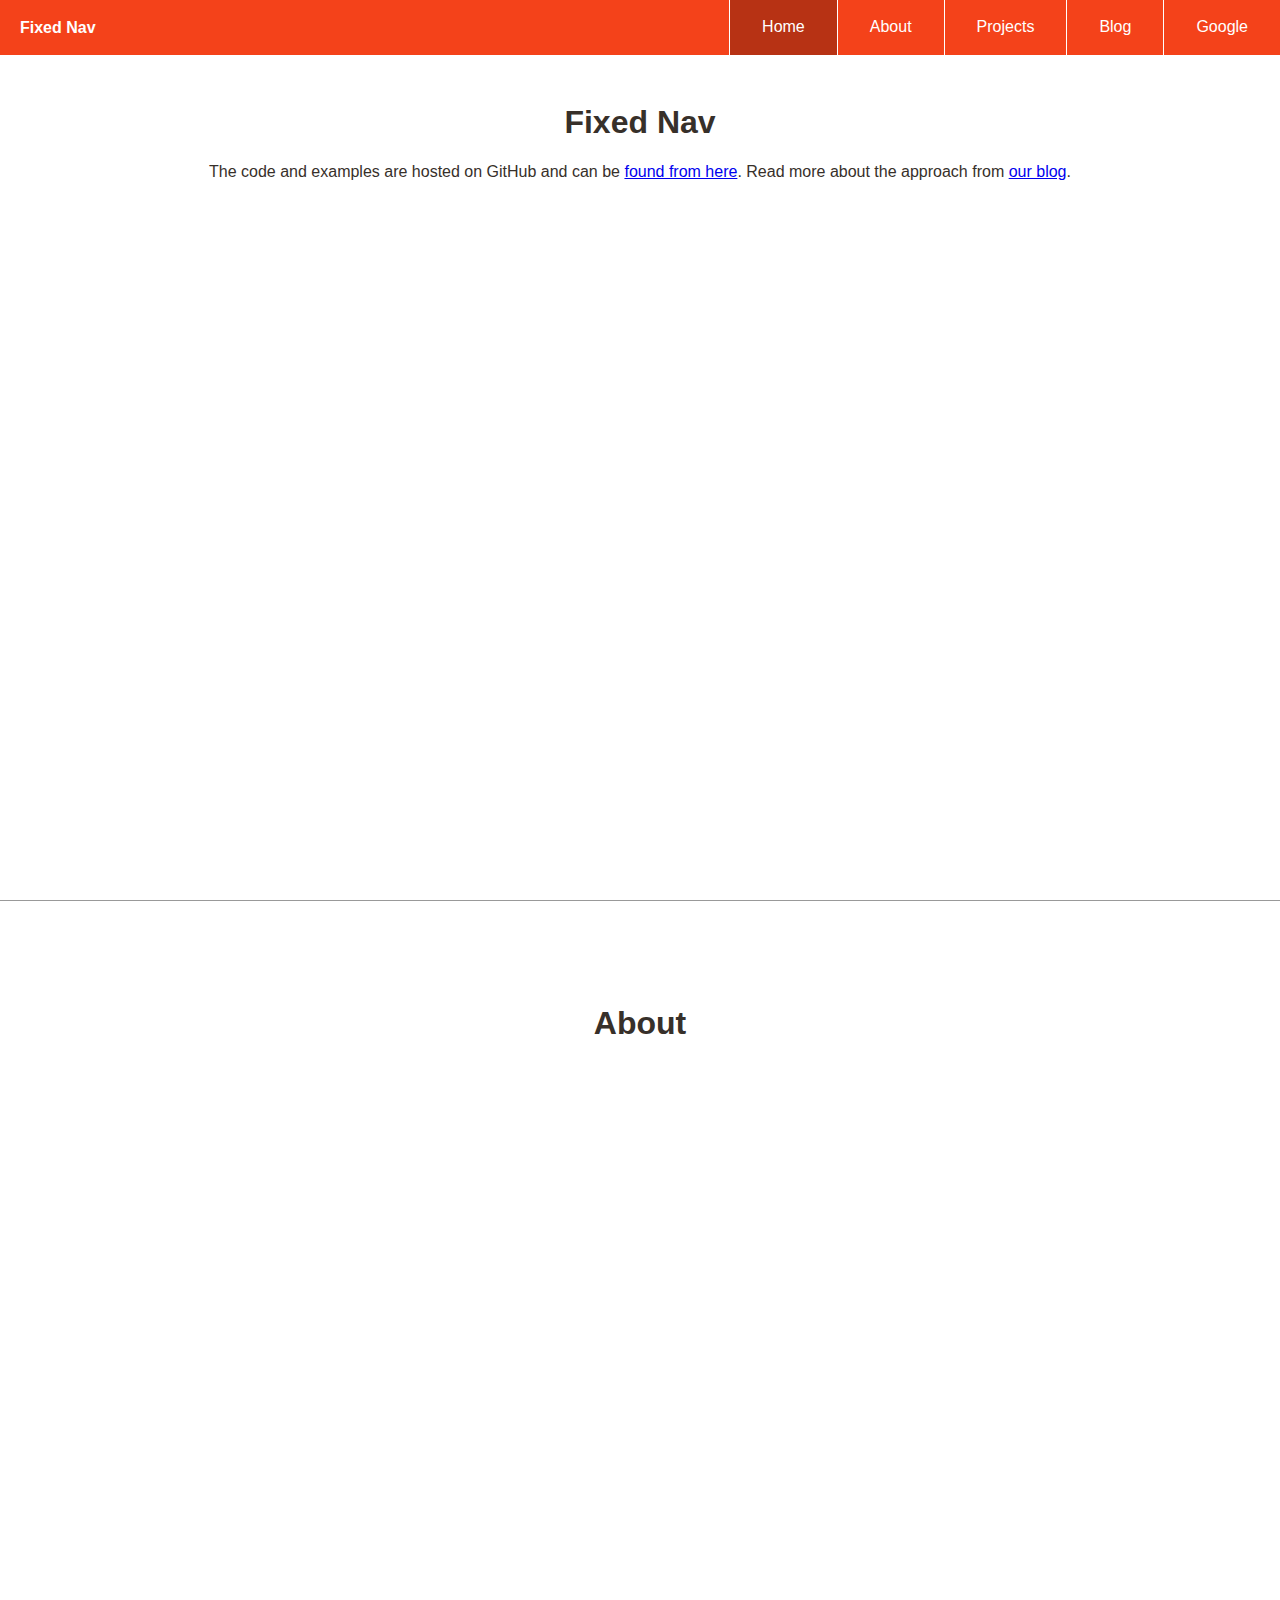
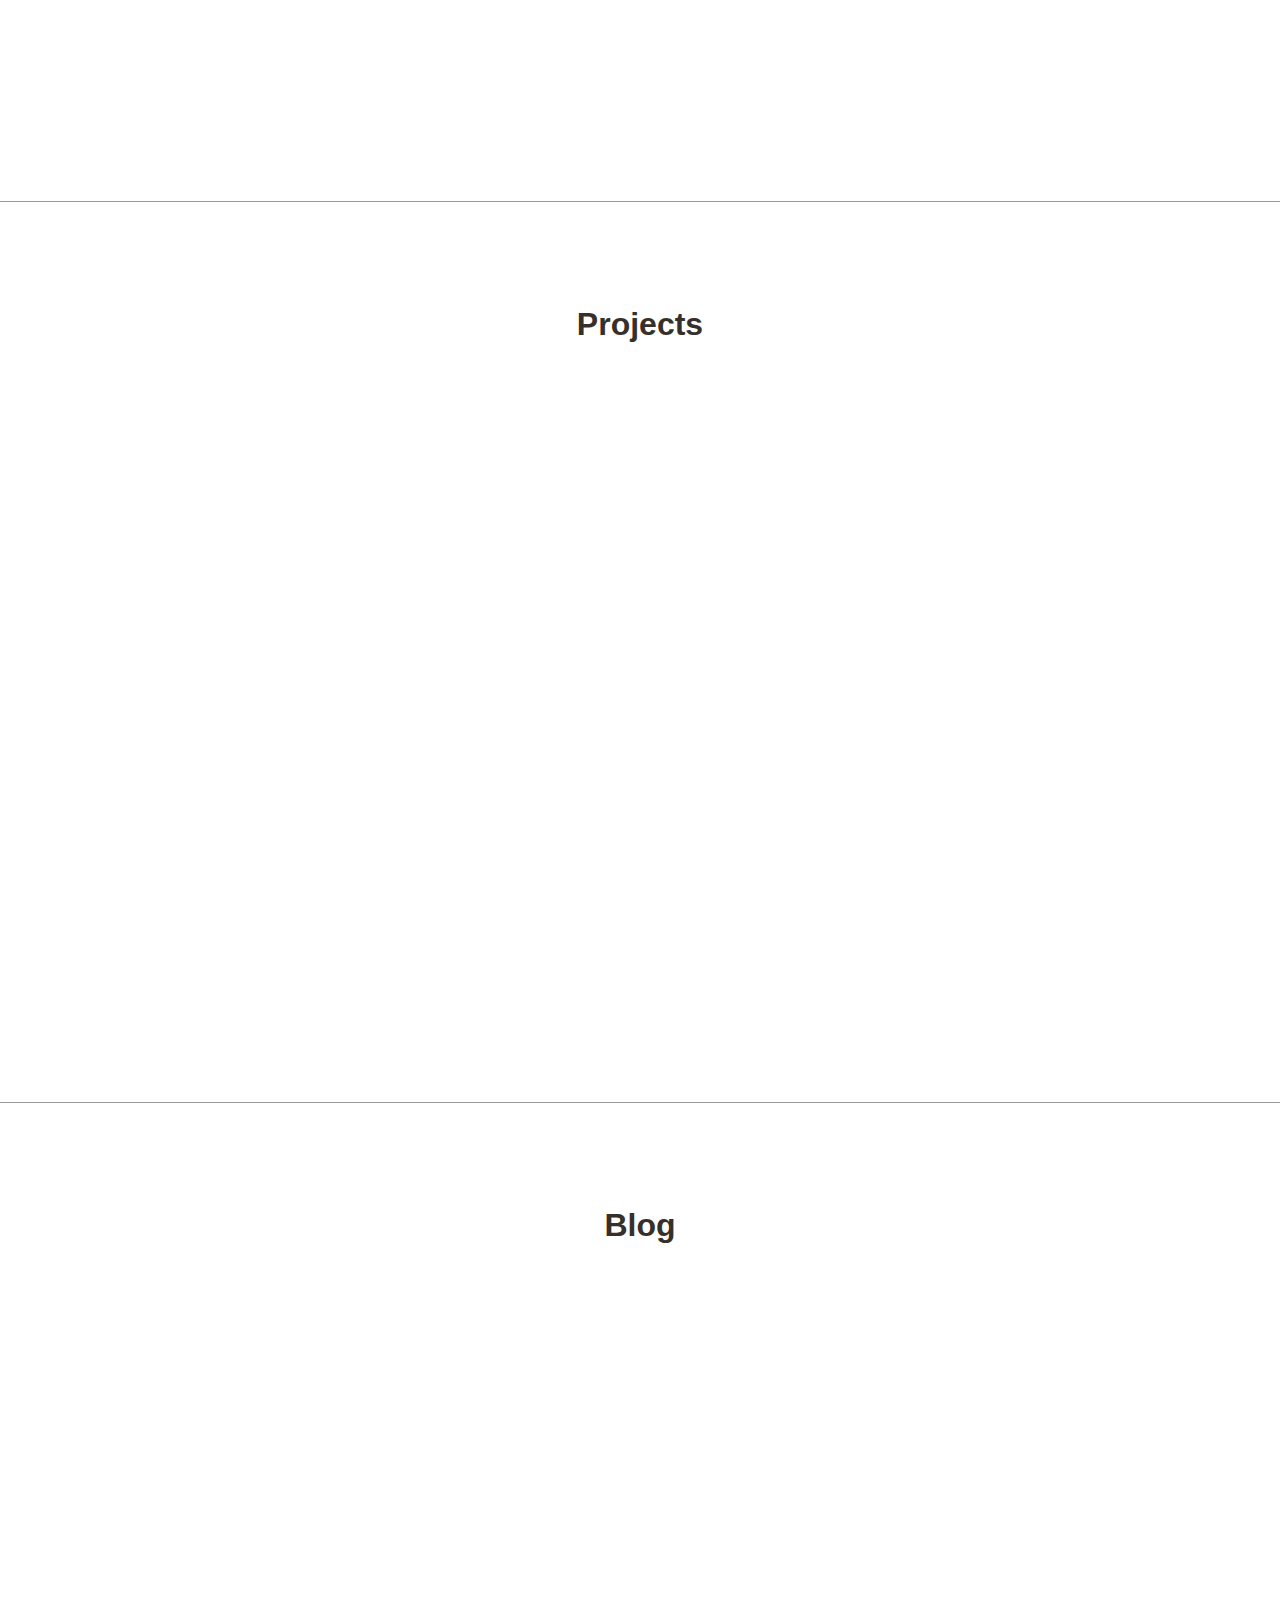
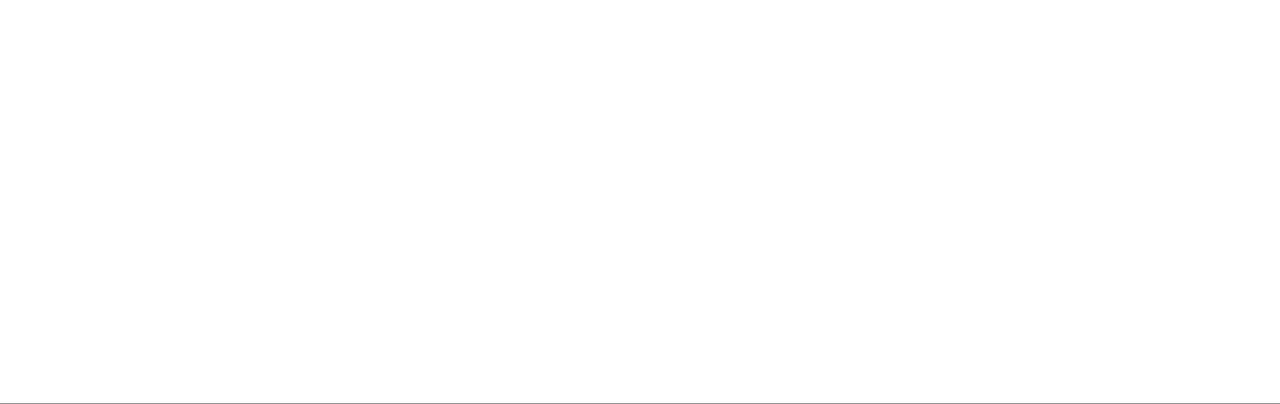
<file: fixed-nav/index.html>
<!DOCTYPE html>
<html lang="en">
  <head>
    <meta charset="utf-8">
    <title>Adtile Fixed Nav</title>
    <meta name="author" content="Adtile">
    <meta name="viewport" content="width=device-width,initial-scale=1">
    <link rel="stylesheet" href="css/styles.css">
    <!--[if lt IE 9]>
      <script src="http://html5shim.googlecode.com/svn/trunk/html5.js"></script>
      <link rel="stylesheet" href="css/ie.css">
    <![endif]-->
    <script src="js/responsive-nav.js"></script>
  </head>
  <body>

    <header>
      <a href="#home" class="logo" data-scroll>Fixed Nav</a>
      <nav class="nav-collapse">
        <ul>
          <li class="menu-item active"><a href="#home" data-scroll>Home</a></li>
          <li class="menu-item"><a href="#about" data-scroll>About</a></li>
          <li class="menu-item"><a href="#projects" data-scroll>Projects</a></li>
          <li class="menu-item"><a href="#blog" data-scroll>Blog</a></li>
          <li class="menu-item"><a href="http://www.google.com" target="_blank">Google</a></li>
        </ul>
      </nav>
    </header>

    <section id="home">
      <h1>Fixed Nav</h1>
      <p>The code and examples are hosted on GitHub and can be <a href="https://github.com/adtile/fixed-nav">found from here</a>. Read more about the approach from&nbsp;<a href="http://blog.adtile.me/2014/03/03/responsive-fixed-one-page-navigation/">our&nbsp;blog</a>.</p>
    </section>

    <section id="about">
      <h1>About</h1>
    </section>

    <section id="projects">
      <h1>Projects</h1>
    </section>

    <section id="blog">
      <h1>Blog</h1>
    </section>

    <script src="js/fastclick.js"></script>
    <script src="js/scroll.js"></script>
    <script src="js/fixed-responsive-nav.js"></script>
  </body>
</html>
</file>
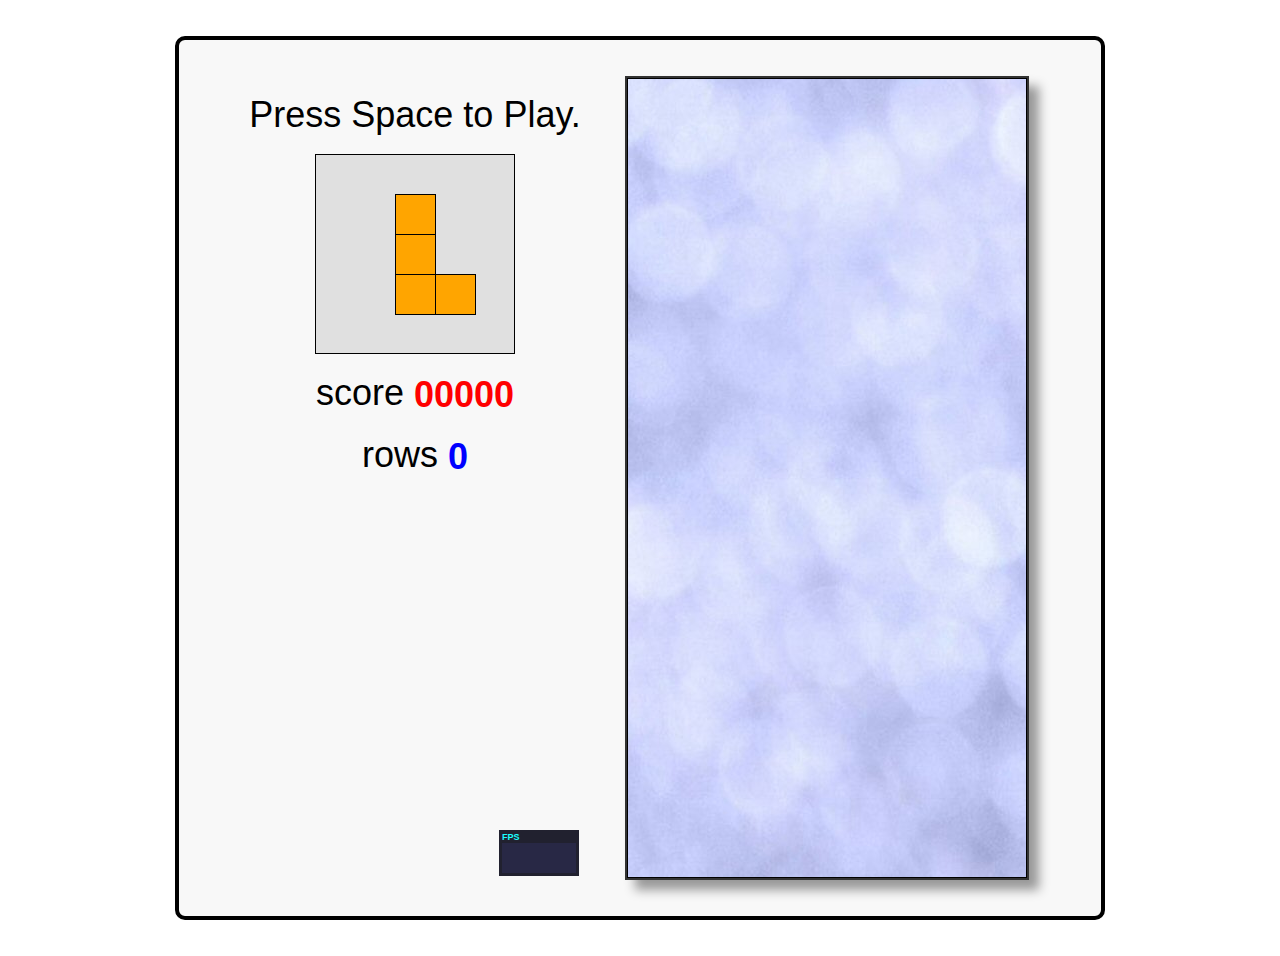
<file: javascript-tetris/index.html>
<!DOCTYPE html>
<html>
<head>
  <title>Javascript Tetris</title>
  <style>
    body      { font-family: Helvetica, sans-serif; }
    #tetris   { margin: 1em auto; padding: 1em; border: 4px solid black; border-radius: 10px; background-color: #F8F8F8; }
    #stats    { display: inline-block; vertical-align: top; }
    #canvas   { display: inline-block; vertical-align: top; background: url(texture.jpg); box-shadow: 10px 10px 10px #999; border: 2px solid #333; }
    #menu     { display: inline-block; vertical-align: top; position: relative; }
    #menu p   { margin: 0.5em 0; text-align: center; }
    #menu p a { text-decoration: none; color: black; }
    #upcoming { display: block; margin: 0 auto; background-color: #E0E0E0; }
    #score    { color: red; font-weight: bold; vertical-align: middle; }
    #rows     { color: blue; font-weight: bold; vertical-align: middle; }
    #stats    { position: absolute; bottom: 0em; right: 1em; }
    @media screen and (min-width:   0px) and (min-height:   0px)  { #tetris { font-size: 0.75em; width: 250px; } #menu { width: 100px; height: 200px; } #upcoming { width:  50px; height:  50px; } #canvas { width: 100px; height: 200px; } } /* 10px chunks */
    @media screen and (min-width: 400px) and (min-height: 400px)  { #tetris { font-size: 1.00em; width: 350px; } #menu { width: 150px; height: 300px; } #upcoming { width:  75px; height:  75px; } #canvas { width: 150px; height: 300px; } } /* 15px chunks */
    @media screen and (min-width: 500px) and (min-height: 500px)  { #tetris { font-size: 1.25em; width: 450px; } #menu { width: 200px; height: 400px; } #upcoming { width: 100px; height: 100px; } #canvas { width: 200px; height: 400px; } } /* 20px chunks */
    @media screen and (min-width: 600px) and (min-height: 600px)  { #tetris { font-size: 1.50em; width: 550px; } #menu { width: 250px; height: 500px; } #upcoming { width: 125px; height: 125px; } #canvas { width: 250px; height: 500px; } } /* 25px chunks */
    @media screen and (min-width: 700px) and (min-height: 700px)  { #tetris { font-size: 1.75em; width: 650px; } #menu { width: 300px; height: 600px; } #upcoming { width: 150px; height: 150px; } #canvas { width: 300px; height: 600px; } } /* 30px chunks */
    @media screen and (min-width: 800px) and (min-height: 800px)  { #tetris { font-size: 2.00em; width: 750px; } #menu { width: 350px; height: 700px; } #upcoming { width: 175px; height: 175px; } #canvas { width: 350px; height: 700px; } } /* 35px chunks */
    @media screen and (min-width: 900px) and (min-height: 900px)  { #tetris { font-size: 2.25em; width: 850px; } #menu { width: 400px; height: 800px; } #upcoming { width: 200px; height: 200px; } #canvas { width: 400px; height: 800px; } } /* 40px chunks */
  </style>
</head>

<body>

  <div id="tetris">
    <div id="menu">
      <p id="start"><a href="javascript:play();">Press Space to Play.</a></p>
      <p><canvas id="upcoming"></canvas></p>
      <p>score <span id="score">00000</span></p>
      <p>rows <span id="rows">0</span></p>
    </div>
    <canvas id="canvas">
      Sorry, this example cannot be run because your browser does not support the &lt;canvas&gt; element
    </canvas>
  </div>

  <script src="stats.js"></script>
  <script>

    //-------------------------------------------------------------------------
    // base helper methods
    //-------------------------------------------------------------------------

    function get(id)        { return document.getElementById(id);  }
    function hide(id)       { get(id).style.visibility = 'hidden'; }
    function show(id)       { get(id).style.visibility = null;     }
    function html(id, html) { get(id).innerHTML = html;            }

    function timestamp()           { return new Date().getTime();                             }
    function random(min, max)      { return (min + (Math.random() * (max - min)));            }
    function randomChoice(choices) { return choices[Math.round(random(0, choices.length-1))]; }

    if (!window.requestAnimationFrame) { // http://paulirish.com/2011/requestanimationframe-for-smart-animating/
      window.requestAnimationFrame = window.webkitRequestAnimationFrame ||
                                     window.mozRequestAnimationFrame    ||
                                     window.oRequestAnimationFrame      ||
                                     window.msRequestAnimationFrame     ||
                                     function(callback, element) {
                                       window.setTimeout(callback, 1000 / 60);
                                     }
    }

    //-------------------------------------------------------------------------
    // game constants
    //-------------------------------------------------------------------------

    var KEY     = { ESC: 27, SPACE: 32, LEFT: 37, UP: 38, RIGHT: 39, DOWN: 40 },
        DIR     = { UP: 0, RIGHT: 1, DOWN: 2, LEFT: 3, MIN: 0, MAX: 3 },
        stats   = new Stats(),
        canvas  = get('canvas'),
        ctx     = canvas.getContext('2d'),
        ucanvas = get('upcoming'),
        uctx    = ucanvas.getContext('2d'),
        speed   = { start: 0.6, decrement: 0.005, min: 0.1 }, // how long before piece drops by 1 row (seconds)
        nx      = 10, // width of tetris court (in blocks)
        ny      = 20, // height of tetris court (in blocks)
        nu      = 5;  // width/height of upcoming preview (in blocks)

    //-------------------------------------------------------------------------
    // game variables (initialized during reset)
    //-------------------------------------------------------------------------

    var dx, dy,        // pixel size of a single tetris block
        blocks,        // 2 dimensional array (nx*ny) representing tetris court - either empty block or occupied by a 'piece'
        actions,       // queue of user actions (inputs)
        playing,       // true|false - game is in progress
        dt,            // time since starting this game
        current,       // the current piece
        next,          // the next piece
        score,         // the current score
        vscore,        // the currently displayed score (it catches up to score in small chunks - like a spinning slot machine)
        rows,          // number of completed rows in the current game
        step;          // how long before current piece drops by 1 row

    //-------------------------------------------------------------------------
    // tetris pieces
    //
    // blocks: each element represents a rotation of the piece (0, 90, 180, 270)
    //         each element is a 16 bit integer where the 16 bits represent
    //         a 4x4 set of blocks, e.g. j.blocks[0] = 0x44C0
    //
    //             0100 = 0x4 << 3 = 0x4000
    //             0100 = 0x4 << 2 = 0x0400
    //             1100 = 0xC << 1 = 0x00C0
    //             0000 = 0x0 << 0 = 0x0000
    //                               ------
    //                               0x44C0
    //
    //-------------------------------------------------------------------------

    var i = { size: 4, blocks: [0x0F00, 0x2222, 0x00F0, 0x4444], color: 'cyan'   };
    var j = { size: 3, blocks: [0x44C0, 0x8E00, 0x6440, 0x0E20], color: 'blue'   };
    var l = { size: 3, blocks: [0x4460, 0x0E80, 0xC440, 0x2E00], color: 'orange' };
    var o = { size: 2, blocks: [0xCC00, 0xCC00, 0xCC00, 0xCC00], color: 'yellow' };
    var s = { size: 3, blocks: [0x06C0, 0x8C40, 0x6C00, 0x4620], color: 'green'  };
    var t = { size: 3, blocks: [0x0E40, 0x4C40, 0x4E00, 0x4640], color: 'purple' };
    var z = { size: 3, blocks: [0x0C60, 0x4C80, 0xC600, 0x2640], color: 'red'    };

    //------------------------------------------------
    // do the bit manipulation and iterate through each
    // occupied block (x,y) for a given piece
    //------------------------------------------------
    function eachblock(type, x, y, dir, fn) {
      var bit, result, row = 0, col = 0, blocks = type.blocks[dir];
      for(bit = 0x8000 ; bit > 0 ; bit = bit >> 1) {
        if (blocks & bit) {
          fn(x + col, y + row);
        }
        if (++col === 4) {
          col = 0;
          ++row;
        }
      }
    }

    //-----------------------------------------------------
    // check if a piece can fit into a position in the grid
    //-----------------------------------------------------
    function occupied(type, x, y, dir) {
      var result = false
      eachblock(type, x, y, dir, function(x, y) {
        if ((x < 0) || (x >= nx) || (y < 0) || (y >= ny) || getBlock(x,y))
          result = true;
      });
      return result;
    }

    function unoccupied(type, x, y, dir) {
      return !occupied(type, x, y, dir);
    }

    //-----------------------------------------
    // start with 4 instances of each piece and
    // pick randomly until the 'bag is empty'
    //-----------------------------------------
    var pieces = [];
    function randomPiece() {
      if (pieces.length == 0)
        pieces = [i,i,i,i,j,j,j,j,l,l,l,l,o,o,o,o,s,s,s,s,t,t,t,t,z,z,z,z];
      var type = pieces.splice(random(0, pieces.length-1), 1)[0];
      return { type: type, dir: DIR.UP, x: Math.round(random(0, nx - type.size)), y: 0 };
    }


    //-------------------------------------------------------------------------
    // GAME LOOP
    //-------------------------------------------------------------------------

    function run() {

      showStats(); // initialize FPS counter
      addEvents(); // attach keydown and resize events

      var last = now = timestamp();
      function frame() {
        now = timestamp();
        update(Math.min(1, (now - last) / 1000.0)); // using requestAnimationFrame have to be able to handle large delta's caused when it 'hibernates' in a background or non-visible tab
        draw();
        stats.update();
        last = now;
        requestAnimationFrame(frame, canvas);
      }

      resize(); // setup all our sizing information
      reset();  // reset the per-game variables
      frame();  // start the first frame

    }

    function showStats() {
      stats.domElement.id = 'stats';
      get('menu').appendChild(stats.domElement);
    }

    function addEvents() {
      document.addEventListener('keydown', keydown, false);
      window.addEventListener('resize', resize, false);
    }

    function resize(event) {
      canvas.width   = canvas.clientWidth;  // set canvas logical size equal to its physical size
      canvas.height  = canvas.clientHeight; // (ditto)
      ucanvas.width  = ucanvas.clientWidth;
      ucanvas.height = ucanvas.clientHeight;
      dx = canvas.width  / nx; // pixel size of a single tetris block
      dy = canvas.height / ny; // (ditto)
      invalidate();
      invalidateNext();
    }

    function keydown(ev) {
      var handled = false;
      if (playing) {
        switch(ev.keyCode) {
          case KEY.LEFT:   actions.push(DIR.LEFT);  handled = true; break;
          case KEY.RIGHT:  actions.push(DIR.RIGHT); handled = true; break;
          case KEY.UP:     actions.push(DIR.UP);    handled = true; break;
          case KEY.DOWN:   actions.push(DIR.DOWN);  handled = true; break;
          case KEY.ESC:    lose();                  handled = true; break;
        }
      }
      else if (ev.keyCode == KEY.SPACE) {
        play();
        handled = true;
      }
      if (handled)
        ev.preventDefault(); // prevent arrow keys from scrolling the page (supported in IE9+ and all other browsers)
    }

    //-------------------------------------------------------------------------
    // GAME LOGIC
    //-------------------------------------------------------------------------

    function play() { hide('start'); reset();          playing = true;  }
    function lose() { show('start'); setVisualScore(); playing = false; }

    function setVisualScore(n)      { vscore = n || score; invalidateScore(); }
    function setScore(n)            { score = n; setVisualScore(n);  }
    function addScore(n)            { score = score + n;   }
    function clearScore()           { setScore(0); }
    function clearRows()            { setRows(0); }
    function setRows(n)             { rows = n; step = Math.max(speed.min, speed.start - (speed.decrement*rows)); invalidateRows(); }
    function addRows(n)             { setRows(rows + n); }
    function getBlock(x,y)          { return (blocks && blocks[x] ? blocks[x][y] : null); }
    function setBlock(x,y,type)     { blocks[x] = blocks[x] || []; blocks[x][y] = type; invalidate(); }
    function clearBlocks()          { blocks = []; invalidate(); }
    function clearActions()         { actions = []; }
    function setCurrentPiece(piece) { current = piece || randomPiece(); invalidate();     }
    function setNextPiece(piece)    { next    = piece || randomPiece(); invalidateNext(); }

    function reset() {
      dt = 0;
      clearActions();
      clearBlocks();
      clearRows();
      clearScore();
      setCurrentPiece(next);
      setNextPiece();
    }

    function update(idt) {
      if (playing) {
        if (vscore < score)
          setVisualScore(vscore + 1);
        handle(actions.shift());
        dt = dt + idt;
        if (dt > step) {
          dt = dt - step;
          drop();
        }
      }
    }

    function handle(action) {
      switch(action) {
        case DIR.LEFT:  move(DIR.LEFT);  break;
        case DIR.RIGHT: move(DIR.RIGHT); break;
        case DIR.UP:    rotate();        break;
        case DIR.DOWN:  drop();          break;
      }
    }

    function move(dir) {
      var x = current.x, y = current.y;
      switch(dir) {
        case DIR.RIGHT: x = x + 1; break;
        case DIR.LEFT:  x = x - 1; break;
        case DIR.DOWN:  y = y + 1; break;
      }
      if (unoccupied(current.type, x, y, current.dir)) {
        current.x = x;
        current.y = y;
        invalidate();
        return true;
      }
      else {
        return false;
      }
    }

    function rotate() {
      var newdir = (current.dir == DIR.MAX ? DIR.MIN : current.dir + 1);
      if (unoccupied(current.type, current.x, current.y, newdir)) {
        current.dir = newdir;
        invalidate();
      }
    }

    function drop() {
      if (!move(DIR.DOWN)) {
        addScore(10);
        dropPiece();
        removeLines();
        setCurrentPiece(next);
        setNextPiece(randomPiece());
        clearActions();
        if (occupied(current.type, current.x, current.y, current.dir)) {
          lose();
        }
      }
    }

    function dropPiece() {
      eachblock(current.type, current.x, current.y, current.dir, function(x, y) {
        setBlock(x, y, current.type);
      });
    }

    function removeLines() {
      var x, y, complete, n = 0;
      for(y = ny ; y > 0 ; --y) {
        complete = true;
        for(x = 0 ; x < nx ; ++x) {
          if (!getBlock(x, y))
            complete = false;
        }
        if (complete) {
          removeLine(y);
          y = y + 1; // recheck same line
          n++;
        }
      }
      if (n > 0) {
        addRows(n);
        addScore(100*Math.pow(2,n-1)); // 1: 100, 2: 200, 3: 400, 4: 800
      }
    }

    function removeLine(n) {
      var x, y;
      for(y = n ; y >= 0 ; --y) {
        for(x = 0 ; x < nx ; ++x)
          setBlock(x, y, (y == 0) ? null : getBlock(x, y-1));
      }
    }

    //-------------------------------------------------------------------------
    // RENDERING
    //-------------------------------------------------------------------------

    var invalid = {};

    function invalidate()         { invalid.court  = true; }
    function invalidateNext()     { invalid.next   = true; }
    function invalidateScore()    { invalid.score  = true; }
    function invalidateRows()     { invalid.rows   = true; }

    function draw() {
      ctx.save();
      ctx.lineWidth = 1;
      ctx.translate(0.5, 0.5); // for crisp 1px black lines
      drawCourt();
      drawNext();
      drawScore();
      drawRows();
      ctx.restore();
    }

    function drawCourt() {
      if (invalid.court) {
        ctx.clearRect(0, 0, canvas.width, canvas.height);
        if (playing)
          drawPiece(ctx, current.type, current.x, current.y, current.dir);
        var x, y, block;
        for(y = 0 ; y < ny ; y++) {
          for (x = 0 ; x < nx ; x++) {
            if (block = getBlock(x,y))
              drawBlock(ctx, x, y, block.color);
          }
        }
        ctx.strokeRect(0, 0, nx*dx - 1, ny*dy - 1); // court boundary
        invalid.court = false;
      }
    }

    function drawNext() {
      if (invalid.next) {
        var padding = (nu - next.type.size) / 2; // half-arsed attempt at centering next piece display
        uctx.save();
        uctx.translate(0.5, 0.5);
        uctx.clearRect(0, 0, nu*dx, nu*dy);
        drawPiece(uctx, next.type, padding, padding, next.dir);
        uctx.strokeStyle = 'black';
        uctx.strokeRect(0, 0, nu*dx - 1, nu*dy - 1);
        uctx.restore();
        invalid.next = false;
      }
    }

    function drawScore() {
      if (invalid.score) {
        html('score', ("00000" + Math.floor(vscore)).slice(-5));
        invalid.score = false;
      }
    }

    function drawRows() {
      if (invalid.rows) {
        html('rows', rows);
        invalid.rows = false;
      }
    }

    function drawPiece(ctx, type, x, y, dir) {
      eachblock(type, x, y, dir, function(x, y) {
        drawBlock(ctx, x, y, type.color);
      });
    }

    function drawBlock(ctx, x, y, color) {
      ctx.fillStyle = color;
      ctx.fillRect(x*dx, y*dy, dx, dy);
      ctx.strokeRect(x*dx, y*dy, dx, dy)
    }

    //-------------------------------------------------------------------------
    // FINALLY, lets run the game
    //-------------------------------------------------------------------------

    run();

  </script>

</body>
</html>
</file>
<file: fixed-nav/css/styles.css>
/* =============================================
 *
 *   FIXED RESPONSIVE NAV
 *
 *   (c) 2014 @adtileHQ
 *   http://www.adtile.me
 *   http://twitter.com/adtilehq
 *
 *   Free to use under the MIT License.
 *
 * ============================================= */

body, div,
h1, h2, h3, h4, h5, h6,
p, blockquote, pre, dl, dt, dd, ol, ul, li, hr,
fieldset, form, label, legend, th, td,
article, aside, figure, footer, header, hgroup, menu, nav, section,
summary, hgroup {
  margin: 0;
  padding: 0;
  border: 0;
}

a:active,
a:hover {
  outline: 0;
}

@-webkit-viewport { width: device-width; }
@-moz-viewport { width: device-width; }
@-ms-viewport { width: device-width; }
@-o-viewport { width: device-width; }
@viewport { width: device-width; }


/* ------------------------------------------
  RESPONSIVE NAV STYLES
--------------------------------------------- */

.nav-collapse ul {
  margin: 0;
  padding: 0;
  width: 100%;
  display: block;
  list-style: none;
}

.nav-collapse li {
  width: 100%;
  display: block;
}

.js .nav-collapse {
  clip: rect(0 0 0 0);
  max-height: 0;
  position: absolute;
  display: block;
  overflow: hidden;
  zoom: 1;
}

.nav-collapse.opened {
  max-height: 9999px;
}

.disable-pointer-events {
  pointer-events: none !important;
}

.nav-toggle {
  -webkit-tap-highlight-color: rgba(0,0,0,0);
  -webkit-touch-callout: none;
  -webkit-user-select: none;
  -moz-user-select: none;
  -ms-user-select: none;
  -o-user-select: none;
  user-select: none;
}

@media screen and (min-width: 40em) {
  .js .nav-collapse {
    position: relative;
  }
  .js .nav-collapse.closed {
    max-height: none;
  }
  .nav-toggle {
    display: none;
  }
}


/* ------------------------------------------
  DEMO STYLES
--------------------------------------------- */

body {
  -webkit-text-size-adjust: 100%;
  -ms-text-size-adjust: 100%;
  text-size-adjust: 100%;
  color: #37302a;
  background: #fff;
  font: normal 100%/1.4 sans-serif;
}

section {
  border-bottom: 1px solid #999;
  text-align: center;
  padding: 100px 0 0;
  height: 800px;
  width: 100%;
}

h1 {
  margin-bottom: .5em;
}

p {
  width: 90%;
  margin: 0 auto;
}


/* ------------------------------------------
  FIXED HEADER
--------------------------------------------- */

header {
  background: #f4421a;
  position: fixed;
  z-index: 3;
  width: 100%;
  left: 0;
  top: 0;
}

.logo {
  -webkit-tap-highlight-color: rgba(0,0,0,0);
  text-decoration: none;
  font-weight: bold;
  line-height: 55px;
  padding: 0 20px;
  color: #fff;
  float: left;
}


/* ------------------------------------------
  MASK
--------------------------------------------- */

.mask {
  -webkit-transition: opacity 300ms;
  -moz-transition: opacity 300ms;
  transition: opacity 300ms;
  background: rgba(0,0,0, .5);
  visibility: hidden;
  position: fixed;
  opacity: 0;
  z-index: 2;
  bottom: 0;
  right: 0;
  left: 0;
  top: 0;
}

.android .mask {
  -webkit-transition: none;
  transition: none;
}

.js-nav-active .mask {
  visibility: visible;
  opacity: 1;
}

@media screen and (min-width: 40em) {
  .mask {
    display: none !important;
    opacity: 0 !important;
  }
}


/* ------------------------------------------
  NAVIGATION STYLES
--------------------------------------------- */

.fixed {
  position: fixed;
  width: 100%;
  left: 0;
  top: 0;
}

.nav-collapse,
.nav-collapse * {
  -webkit-box-sizing: border-box;
  -moz-box-sizing: border-box;
  box-sizing: border-box;
}

.nav-collapse,
.nav-collapse ul {
  list-style: none;
  width: 100%;
  float: left;
}

@media screen and (min-width: 40em) {
  .nav-collapse {
    float: right;
    width: auto;
  }
}

.nav-collapse li {
  float: left;
  width: 100%;
}

@media screen and (min-width: 40em) {
  .nav-collapse li {
    width: auto;
  }
}

.nav-collapse a {
  -webkit-tap-highlight-color: rgba(0,0,0,0);
  border-top: 1px solid white;
  text-decoration: none;
  background: #f4421a;
  padding: 0.7em 1em;
  color: #fff;
  width: 100%;
  float: left;
}

.nav-collapse a:active,
.nav-collapse .active a {
  background: #b73214;
}

@media screen and (min-width: 40em) {
  .nav-collapse a {
    border-left: 1px solid white;
    padding: 1.02em 2em;
    text-align: center;
    border-top: 0;
    float: left;
    margin: 0;
  }
}

.nav-collapse ul ul a {
  background: #ca3716;
  padding-left: 2em;
}

@media screen and (min-width: 40em) {
  .nav-collapse ul ul a {
    display: none;
  }
}


/* ------------------------------------------
  NAV TOGGLE STYLES
--------------------------------------------- */

@font-face {
  font-family: "responsivenav";
  src:url("../icons/responsivenav.eot");
  src:url("../icons/responsivenav.eot?#iefix") format("embedded-opentype"),
    url("../icons/responsivenav.ttf") format("truetype"),
    url("../icons/responsivenav.woff") format("woff"),
    url("../icons/responsivenav.svg#responsivenav") format("svg");
  font-weight: normal;
  font-style: normal;
}

.nav-toggle {
  -webkit-font-smoothing: antialiased;
  -moz-osx-font-smoothing: grayscale;
  text-decoration: none;
  text-indent: -300px;
  position: relative;
  overflow: hidden;
  width: 60px;
  height: 55px;
  float: right;
}

.nav-toggle:before {
  color: #fff; /* Edit this to change the icon color */
  font: normal 28px/55px "responsivenav"; /* Edit font-size (28px) to change the icon size */
  text-transform: none;
  text-align: center;
  position: absolute;
  content: "\2261"; /* Hamburger icon */
  text-indent: 0;
  speak: none;
  width: 100%;
  left: 0;
  top: 0;
}

.nav-toggle.active:before {
  font-size: 24px;
  content: "\78"; /* Close icon */
}
</file>
<file: fixed-nav/css/ie.css>
/* ------------------------------------------
  OLD IE STYLES
--------------------------------------------- */

.js .nav-collapse {
  position: relative;
}

.nav-toggle {
  display: none;
}

.nav-collapse {
  float: right;
  width: auto;
}

.nav-collapse li {
  width: auto;
}

.nav-collapse a {
  border-left: 1px solid white;
  padding: 1.02em 2em;
  text-align: center;
  border-top: 0;
  float: left;
  width: auto;
  margin: 0;
}

.nav-collapse .active a {
  background: transparent;
}
</file>
